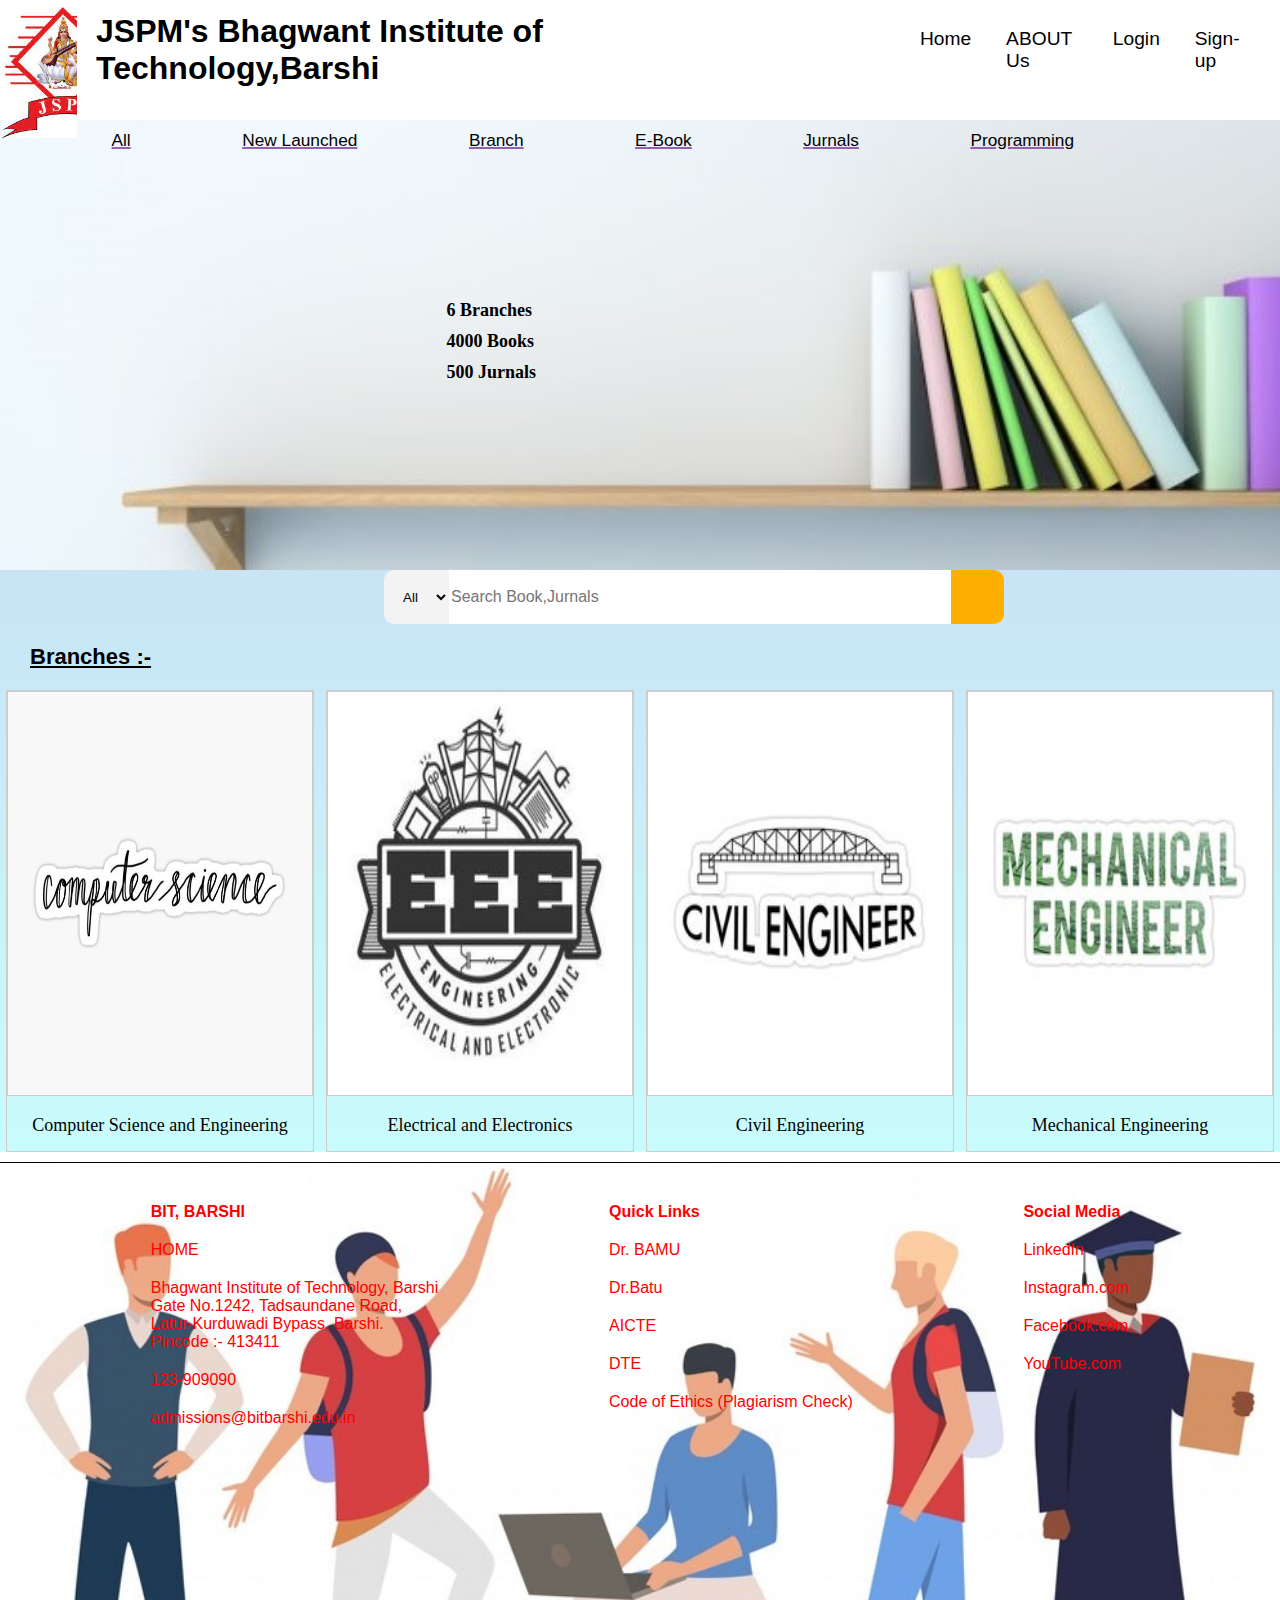
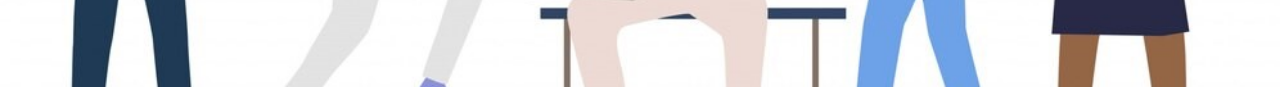
<file: BookSec.html>
<!DOCTYPE html>
<html lang="en">
<head>
    <meta charset="UTF-8">
    <meta name="viewport" content="width=device-width, initial-scale=1.0">
    <title>Books Section-BIT</title>
    <!-- <link rel="stylesheet" href="https://cdn.jsdelivr.net/npm/bootstrap@5.3.3/dist/css/bootstrap.min.css"> -->
    <link rel="stylesheet" href="https://cdnjs.cloudflare.com/ajax/libs/font-awesome/6.5.1/css/all.min.css" integrity="sha512-DTOQO9RWCH3ppGqcWaEA1BIZOC6xxalwEsw9c2QQeAIftl+Vegovlnee1c9QX4TctnWMn13TZye+giMm8e2LwA==" crossorigin="anonymous" referrerpolicy="no-referrer" />
    <link rel="stylesheet" href="BookSec.css">
</head>
<body>
    <div class="container-fluid">
    <header>
        <div class="navbar">
            <div class="nav-logo border">
                <div class="logo"></div>
            </div>
            <div class="nav-name border">
                <h1>JSPM's Bhagwant Institute of Technology,Barshi</h1>
            </div>
            <div class="home">
                <i class="fa-solid fa-house border"></i>
                <a href="index.html">Home</a>
                <a href="https://bitbarshi.edu.in/trust/index.html">ABOUT Us</a>
                <!-- <a href="Login.html">Log-in</a> -->

                <div class="dropdown">
                    <a class="dropbtn">Login</a>
                    <div class="dropdown-content">
                      <a href="Login.html">Student</a>
                      <a href="Login.html">Librarian</a>
                    </div>
                  </div> 

                <a href="Sign-up.html">Sign-up</a>
            </div>
        </div>

        <div class="store">
            <div class="panel">
                <p>All</p>
                <p>New Launched</p>
                <p>Branch</p>
                <p>E-Book</p>
                <p>Jurnals</p>
                <p>Programming</p>
            </div>
            <div class="quantity">
                <p>6 Branches</p>
                <p>4000 Books</p>
                <p>500 Jurnals</p>
            </div>
        </div>

        <div class="book_sec">
        <div class="search">
            <select class="search-select">
                <option>All</option>
                <option>New Launched</option>
                <option>Branch</option>
                <option>E-Book</option>
                <option>Jurnals</option>
                <option>Programming</option>
            </select>
            <input placeholder="Search Book,Jurnals" class="search-input">
            <div class="search-icon">
                <i class="fa-solid fa-magnifying-glass"></i>
            </div>
        </div>
    
        <body1>
        <div class="sec_branch"><p>Branches :-</p></div>
        <div class="responsive">
            <div class="gallery">
              <a target="_blank" href="photos/computer.jpg">
                <img src="photos/computer.jpg" alt="Cinque Terre">
              </a>
              <div class="desc">Computer Science and Engineering</div>
            </div>
          </div>
          
          <div class="responsive">
            <div class="gallery">
              <a target="_blank" href="photos/EEE.jpg">
                <img src="photos/EEE.jpg" alt="Forest">
              </a>
              <div class="desc">Electrical and Electronics</div>
            </div>
          </div>
          
          <div class="responsive">
            <div class="gallery">
              <a target="_blank" href="photos/Civil.jpg">
                <img src="photos/Civil.jpg" alt="Northern Lights">
              </a>
              <div class="desc">Civil Engineering</div>
            </div>
          </div>
          
          <div class="responsive">
            <div class="gallery">
              <a target="_blank" href="photos/mech.jpg">
                <img src="photos/mech.jpg" alt="Mountains">
              </a>
              <div class="desc">Mechanical Engineering</div>
            </div>
          </div>
          
          <div class="clearfix"></div>
        <!-- <div class="slide_container">
            <div class="slide_content">
                <div class="card_wrapper">
                    <div class="card">
                        <div class="img_content">
                            <span class="overlay"></span>
    
                            <div class="card_image">
                                <img src="photos/computer.jpg" alt="" class="card_img">
                                <img src="photos/EEE.jpg" alt="" class="card_img">
                                <img src="photos/Civil.jpg" alt="" class="card_img">
                                <img src="photos/mech.jpg" alt="" class="card_img">
                            </div>
                            <div class="sec_branch"><p>New Launched</p></div>
                            <div class="card_image">
                                <img src="photos/sql.jpg" alt="" class="card_img">
                                <img src="photos/digital elec.jpeg" alt="" class="card_img">
                                <img src="photos/git_hub.jpg" alt="" class="card_img">
                                <img src="photos/git_hub.jpg" alt="" class="card_img">
                            </div>
                        </div>
                    </div>
                </div>
            </div>
        </div> -->
        </div>
        </body1>
    </header>
    
    <!-- <div class="slide_container">
        <div class="slide_content">
            <div class="card_wrapper">
                <div class="card">
                    <div class="img_content">
                        <span class="overlay"></span>

                        <div class="card_image">
                            <img src="computer.jpg" alt="" class="card_img">
                        </div>
                    </div>
                </div>
            </div>
        </div>
    </div> -->
    <footer>
        <div class="foot-panel">
            <ul>
                <p class="foot">BIT, BARSHI</p>
                <p>
                    <i id="fot" class="fa-solid fa-house"></i>
                    <a id="foot-home" href="https://bitbarshi.edu.in/index.html">HOME</a></p>
                <p>
                    <i class="fa-solid fa-location-dot"></i>
                    <a href="https://www.google.com/maps/place/JSPM's+Bhagwant+Institute+Of+Technology,+Barshi/@18.2636689,75.6934489,17z/data=!3m1!4b1!4m6!3m5!1s0x3bc4555f56165729:0x693d79bac2acdaa2!8m2!3d18.2636689!4d75.6960238!16s%2Fg%2F11c44ybjyd?entry=ttu">Bhagwant Institute of Technology, Barshi<br>
                    Gate No.1242, Tadsaundane Road, <br>Latur-Kurduwadi Bypass, Barshi.<br>
                    Pincode :- 413411</a></p>
                <p> <i class="fa-solid fa-phone"></i>
                    <a href="tel:9420734956">123-909090</a> </p>
                <p> <i class="fa-solid fa-envelope"></i>
                    <a href="mailto:admissions@bitbarshi.edu.in">admissions@bitbarshi.edu.in</a></p>
            </ul>

            <ul>
                <p class="foot">Quick Links</p>
                <p><i class="fa-solid fa-angle-right"></i>
                    <a href="https://bamua.digitaluniversity.ac/">Dr. BAMU</a></p>
                <p><i class="fa-solid fa-angle-right"></i>
                    <a href="https://dbatu.ac.in/">Dr.Batu</a> </p>
                <p><i class="fa-solid fa-angle-right"></i>
                    <a href="https://www.aicte-india.org/">AICTE</a> </p>
                <p><i class="fa-solid fa-angle-right"></i>
                    <a href="https://www.dte.org.in/">DTE</a> </p>
                <p><i class="fa-solid fa-angle-right"></i>
                    <a href="https://smallseotools.com/plagiarism-checker/">Code of Ethics (Plagiarism Check)</a> </p>
            </ul>

            <ul>
                <p class="foot">Social Media</p>
                <p><i class="fa-brands fa-linkedin"></i>
                   <a href="https://www.linkedin.com/school/bhagwant-institute-of-technology-barshi/">LinkedIn</a></p>
                <p><i class="fa-brands fa-instagram"></i>
                   <a href="https://www.instagram.com/jspm_bit_barshi_/">Instagram.com</a> </p>
                <p><i class="fa-brands fa-facebook"></i>
                   <a href="https://m.facebook.com/profile.php/?id=100011824980540&name=xhp_nt__fb__action__open_user">Facebook.com</a> </p>
                <p><i class="fa-brands fa-youtube"></i>
                   <a href="https://www.youtube.com/watch?v=mo_KXfpBzcs">YouTube.com</a> </p>
            </ul>
        </div>
        <!-- <button id="theme">Theme</button> -->
    </footer>
    <script src="BookSec.js"></script>
</div>
</body>
</html>
</file>
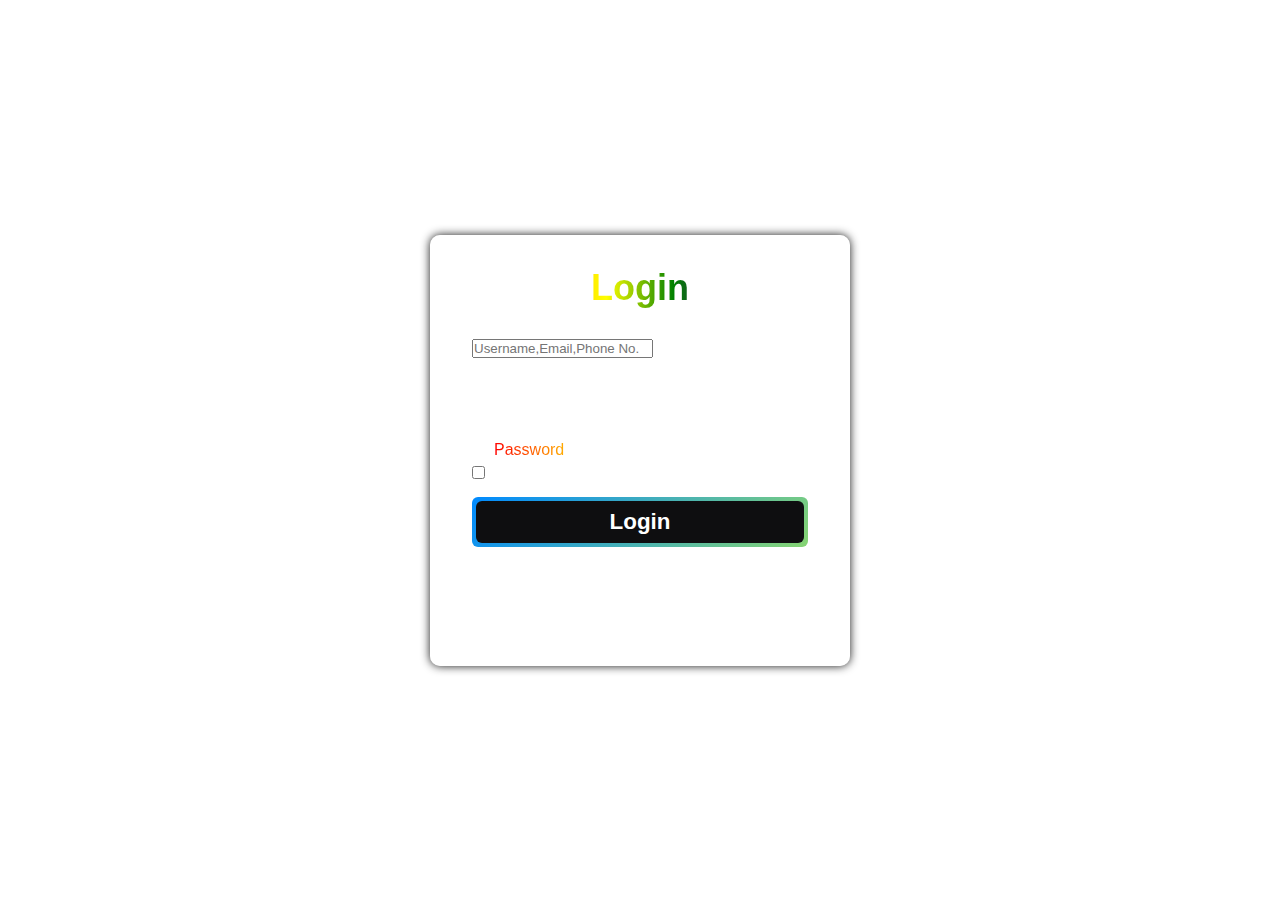
<file: Login.html>
<!DOCTYPE html>
<html lang="en">
<head>
    <meta charset="UTF-8">
    <meta name="viewport" content="width=device-width, initial-scale=1.0">
    <title>Login</title>
    <link rel="icon" type="image/x-icon" href="photos/login_title.png">
    <link rel="stylesheet" href="https://cdnjs.cloudflare.com/ajax/libs/font-awesome/6.5.1/css/all.min.css" integrity="sha512-DTOQO9RWCH3ppGqcWaEA1BIZOC6xxalwEsw9c2QQeAIftl+Vegovlnee1c9QX4TctnWMn13TZye+giMm8e2LwA==" crossorigin="anonymous" referrerpolicy="no-referrer" />
    <link rel="stylesheet" href="login style.css">
</head>



<body>
    <div class="index">
        <form action="">
            <h1>Login</h1>
            <div class="input-box">
                <input type="text" placeholder="Username,Email,Phone No." required>
                <i class="fa-solid fa-circle-user"></i>
            </div>
            <div class="inputBox">
                <input type="password" placeholder="Password"  required>
                <i class="fa-solid fa-lock"></i>
            </div>

            <div class="remember-forgot">
                <label><input type="checkbox">Remember Me</label>
                <a href="@">Forgot Password</a>
            </div>

            <a class="btn" href="Sign-up.html"><span class="btnspan">Login</span></a>

            <div class="register-link">
                <p>Don' have an account? <a href="Sign-up.html">Register</a></p>
            </div>
            <!-- <button onclick="switchText()">Click Me</button> -->
            <div onclick="switchText()" id="text"><a><p>I am a student.</p></a></div>
        </form>
        <script src="login.js"></script>
    </div>
</body>
</html>
</file>
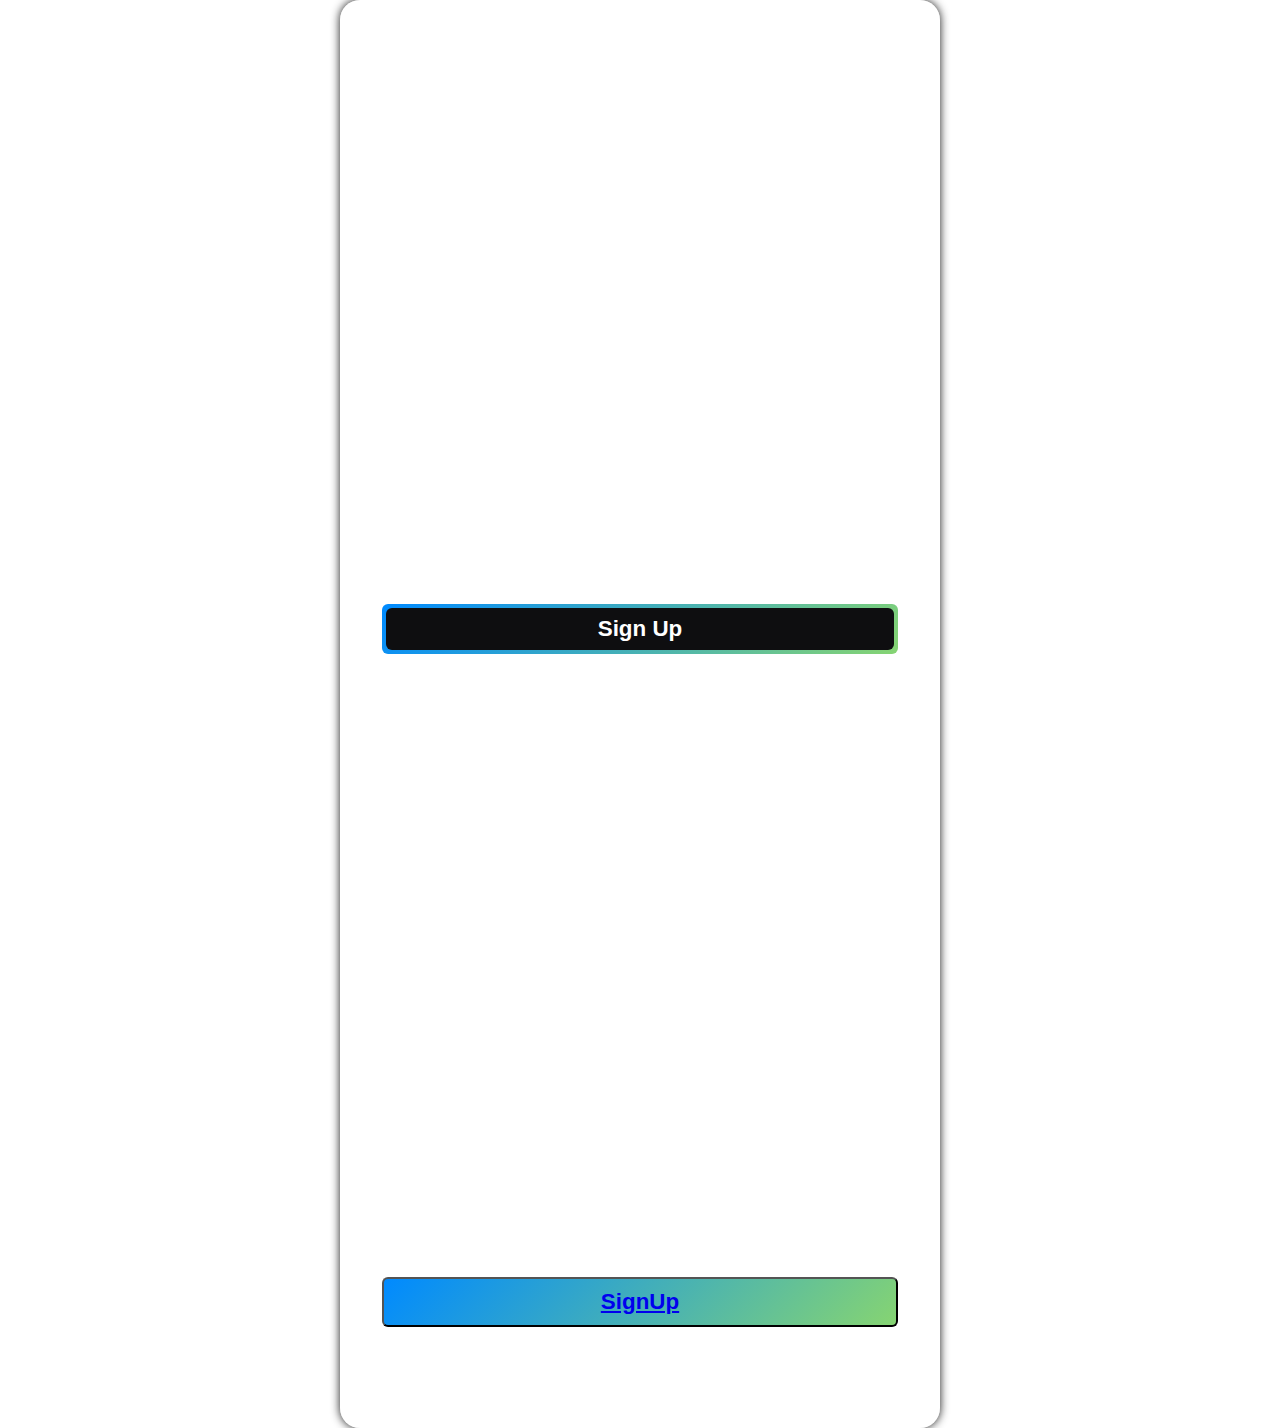
<file: Sign-up.html>
<!DOCTYPE html>
<html lang="en">
<head>
    <meta charset="UTF-8">
    <meta name="viewport" content="width=device-width, initial-scale=1.0">
    <title>SignUp-BIT</title>
    <link rel="icon" type="image/x-icon" href="photos/login_title.png">
    <link rel="stylesheet" href="https://cdnjs.cloudflare.com/ajax/libs/font-awesome/6.5.1/css/all.min.css" integrity="sha512-DTOQO9RWCH3ppGqcWaEA1BIZOC6xxalwEsw9c2QQeAIftl+Vegovlnee1c9QX4TctnWMn13TZye+giMm8e2LwA==" crossorigin="anonymous" referrerpolicy="no-referrer" />
    <link rel="stylesheet" href="sign-up.css">
</head>
<body>
    <form name="SignUp" method="post" action="connect.php">
    <div class="index">
<<<<<<< HEAD
        
        <h1>SignUp</h1>
        <div class="input-box">
            <i class="fa-solid fa-circle-user"></i>
            <input type="text" name ="Name" placeholder="Name" required>
        </div>
        <div class="input-box">
            <i class="fa-regular fa-clipboard"></i>
            <input type="text" name ="Library Id" placeholder="Library Id" required>
        </div> 
        <div class="input-box">
            <i class="fa-solid fa-envelope"></i>
            <input type="email" name ="Email" placeholder="Email" required>
        </div>
        <div class="input-box">
            <i class="fa-solid fa-phone"></i>
            <input type="text" name ="Contact" placeholder="Phone No." required>
        </div>
        <div class="input-box">
            <i class="fa-solid fa-lock"></i>
            <input type="password" name ="Password" placeholder="Password"  required>
        </div>
        <div class="input-box">
            <i class="fa-solid fa-lock"></i>
            <input type="confirm password" name ="ConfirmPass" placeholder="Confirm Password"  required>
        </div>
     
        <!-- <button type="submit" class="btn">Sign Up</button> -->
        <a class="btn" name ="submit" href="Login.html"><span class="btnspan">Sign Up</span></a>
        <!-- <a class="btn" name ="submit" ><span class="btnspan">Sign Up</span></a> -->

        <div class="register-link">
             <p>Already have an account? <a href="Login.html">Login</a></p>
        </div>
        
=======
        <form action="connect.php" method="post"> 
            <h1>SignUp</h1>
            <div class="input-box">
                <i class="fa-solid fa-circle-user"></i>
                <input type="text" placeholder="Name" name="name" required>
            </div>
            <div class="input-box">
                <i class="fa-regular fa-clipboard"></i>
                <input type="text" placeholder="Enrollment no." name="library" required>
            </div> 
            <div class="input-box">
                <i class="fa-solid fa-envelope"></i>
                <input type="email" placeholder="Email" name="email" required>
            </div>
            <div class="input-box">
                <i class="fa-solid fa-phone"></i>
                <input type="text" placeholder="Phone No." name="phone" required> 
            </div>
            <div class="input-box">
                <i class="fa-solid fa-lock"></i>
                <input type="password" placeholder="Password" name="pass" required>
            </div>
            <div class="input-box">
                <i class="fa-solid fa-lock"></i>
                <input type="password" placeholder="Confirm Password" name="conpass" required>
            </div>
            <button type="submit" class="btn"><a href="Login.html">SignUp</a></button> 
            <div class="register-link">
                <p>Already have an account? <a href="Login.html">Login</a></p>
            </div>
>>>>>>> 4332a66e2cfda7a3da74fb0b8f9d232624754908
    </div>
    </form>
</body>
</html>
</file>
<file: BookSec.css>
*{
    margin: 0;
    font-family: arial;
    border: border-box;
    box-sizing: border-box;
}

.navbar{
    height: 100px;
    display: flex;
    align-items: center;
}

.nav-logo{
    height: 9.9vh;
    width: 6.8vw;
}

.logo{
    background-image: url(photos/jspm.jpg);
    background-size: cover;
    height: 14.5vh;
    max-width: 100%;
}

@media (max-width: 768px){
    .nav-logo,
    .logo{
        display: none;
    }
}

.nav-name{
    margin-left: 15px;
    cursor: pointer;
}

.border{
    border: 2px solid transparent;
}

.border:hover{
    border: 2px solid red;
    border-radius: 5px;
}

.home{
    display: flex;
    margin-left: 150px;
}

.home a{
    color: black;
    text-decoration: none;
    margin-right: 35px;
    font-size: 1.2rem;
}

.home a:hover{
    text-decoration:2px rgb(4, 158, 9) underline;
}


  /* The container <div> - needed to position the dropdown content */
  .dropdown {
    position: relative;
    display: inline-block;
    color: black;
    text-decoration: none;
    /* margin-right: 35px; */
    font-size: 1.2rem;
  }
  
  /* Dropdown Content (Hidden by Default) */
  .dropdown-content {
    /* margin-top: 3.3px; */
    border-radius: 3px;
    display: none;
    position: absolute;
    background-color: #415a77;
    /* min-width: 160px; */
    /* box-shadow: 0px 8px 16px 0px rgba(0,0,0,0.6); */
    z-index: 1;
  }
  
  /* Links inside the dropdown */
  .dropdown-content a {
    color: #fff;
    padding: 12px;
    text-decoration: none;
    display: block;
  }
  
  /* Change color of dropdown links on hover */
  .dropdown-content a:hover {background-color: #2f3e46;}
  
  /* Show the dropdown menu on hover */
  .dropdown:hover .dropdown-content {display: block;}
  
  /* Change the background color of the dropdown button when the dropdown content is shown */
  /* .dropdown:hover .dropbtn {background-color: #2f3e46;} */

.store{
    background-image: url(photos/book_sehlf..jpg);
    height: 450px;
    width: 198.4vh;
    /* width: 100%;
    height: auto; */
    background-size: cover;
    justify-content:center;
    align-items: flex-start;
    cursor: pointer;
}

.panel{
    height: 40px;
    display: flex;
    align-items: center;
    justify-content:space-evenly;
    margin-right: 35%;
    margin-top: 20px;
}

.panel p{
    display:inline;
    font-family: Arial, Helvetica, sans-serif;
    font-size: 1.08rem;
    margin-left: 25px;
    text-decoration: 1.9px #945eb4 underline;
}

.quantity{
    display:block;
    margin-left: 25%;
    margin-top: 140px;
    font-size: large;
    font-weight: 600;
}

.quantity p{
    margin-top: 10px;
    font-family: Georgia, 'Times New Roman', Times, serif;
}

.book_sec{
    background-image: linear-gradient(#c8e4f5, #c9fcfd);
    height: auto;
}

.search{
    display: flex;
    /* align-items: center; */
    justify-content: center;
    width: 620px;
    height: 6vh;
    border-radius: 4px;
    margin-left: 30%;
}

.search-select{
    background-color: #f3f3f3;
    width: 65px;
    text-align: center;
    border-top-left-radius: 10px;
    border-bottom-left-radius: 10px;
    border: none;
}

.search-input{
    width: 100%;
    font-size: 1rem;
    border: none;
}

.search-icon{
    width: 65px;
    display: flex;
    justify-content: center;
    align-items: center;
    font-size: 1.2rem;
    background-color: rgb(255, 175, 0);
    border-top-right-radius: 10px;
    border-bottom-right-radius: 10px;
}





body1{
    min-height: 100vh;
}


.sec_branch{
    margin-top: 20px;
    margin-left: 30px;
    font-weight: 700;
    font-size: 1.375rem;
    text-decoration: underline;
}

/* .card_image{
    display: flex;
    position: relative;
    height: 10%;
    width: 40%;
    margin-left: 8px;
    margin-top: 20px;
    border-radius: 3%;
}

.card_image .card_img{
    height: 40vh;
    width: 100%;
    object-fit: cover;
    border-radius: 3%;
    margin-left:50px ;
}

.foot_img{
    display: flex;
    flex-direction: column;

} */

.gallery {
    border: 1.5px solid #ccc;
    margin-top: 20px;
  }
  
  .gallery:hover {
    border: 1px solid #777;
  }
  
  .gallery img {
    width: 100%;
    /* height: auto; */
    height: 45vh;
    /* margin-top: 20px; */
    border: 1.5px solid #ccc;
  }

  .gallery img:hover{
    border: 1px solid #777;
  }
  
  .desc {
    padding: 15px;
    text-align: center;
    font-size: large;
    /* font-weight: 600; */
    font-family: Georgia, 'Times New Roman', Times, serif;
    cursor: pointer;
  }
  
  /* * {
    box-sizing: border-box;
  } */
  
  .responsive {
    padding: 0 6px;
    float: left;
    width: 24.99999%;
    box-shadow: 0, 0, 0, 0.9 black;
  }
  
  @media only screen and (max-width: 700px) {
    .responsive {
      width: 49.99999%;
      margin: 6px 0;
    }
  }
  
  @media only screen and (max-width: 500px) {
    .responsive {
      width: 100%;
    }
  }
  
  .clearfix:after {
    content: "";
    display: table;
    clear: both;
  }



.foot-panel a {
    color: #ff0000;
    text-decoration: none;
    /* margin-top: 50px; */
}

.foot-panel {
    color: #ff0000;
    background: url(photos/enjoying.jpg);
    background-size: cover;
    height: 525px;
    display: flex;
    flex-wrap: wrap;
    justify-content: space-evenly;
    border-top:1px solid black ;
    margin-top: 10px;
    /* border-bottom: 10px dotted;
    border-left: 8px dotted;
    border-right: 8px dotted;
    border-color: #ffafcc; */
}

ul {
    margin: 20px;
    list-style: none;
    padding: 0;
}

.foot {
    font-weight: bold;
}

ul p {
    display: block;
    margin-top: 20px;
}

ul p:hover {
    text-decoration: underline;
    text-decoration-color: black;
}


@media (max-width: 768px) {
    .responsive,
    .foot-panel,
    .navbar {
        flex-direction: column;
        align-items: center;
        justify-content: center;
        text-align: center;
        height: auto;
        /* width: auto; */
    }

    ul {
        margin: 10px;
    }

    ul p {
        margin-top: 10px;
    }
}

@media (max-width: 500px){
    .store{
        flex-direction: column;
        align-items: center;
        /* justify-content: center; */
        justify-content: space-between;
        text-align: center; 
        width: 100%;
        height: 90vh;
    }
}
</file>
<file: login style.css>
*{
    margin: 0;
    padding: 0;
    box-sizing: border-box;
    font-family: "Poppins", sans-serif;
}

body{
    display: flex;
    justify-content: center;
    align-items:center;
    min-height: 100vh;
    background: url("https://images.pexels.com/photos/2387793/pexels-photo-2387793.jpeg?auto=compress&cs=tinysrgb&w=1260&h=750&dpr=1") ;
    background-size: cover;
    background-position: center;
}

.index{
    width: 420px;
    background: transparent;
    border: 2px solid rgba(255,255,255,.5);
    /* backdrop-filter: blur(20px); */
    box-shadow: 0 0 10px rgba(0,0,0,.9);
    color: #fff;
    border-radius: 10px;
    padding: 30px 40px;
}

.index h1{
    font-size: 36px;
    text-align: center;
    /* background-image:  linear-gradient(135deg, #008aff, #86d472); */
    background: linear-gradient(to left,
    violet,
    indigo,
    /* blue, */
    green,
    yellow,
    orange,
    red);
-webkit-background-clip: text;
color: transparent;
}

.index .input-box{
    position: relative;
    width: 100%;
    height: 50px;
    margin: 30px 0; 
}

.inputBox input{
    width: 100%;
    height: 100%;
    background: transparent;
    border: none;
    outline: none;
    border: 2px solid rgba(255, 255, 255, .5);
    border-radius: 40px;
    font-size: 16px;
    color: #fff;
    padding: 20px 45px 20px 20px;
}

.inputBox input::placeholder{
    background: linear-gradient(to left,
    violet,
    /* indigo, */
    /* blue, */
    green,
    yellow,
    orange,
    red);
-webkit-background-clip: text;
color: transparent;
}

.inputBox i{
    position: absolute;
    right: 20px;
    top: 50%;
    transform: translateY(-50%);
    font-size: 20px;
    background: linear-gradient(to left,
    violet,
    indigo,
    blue,
    green,
    /* yellow, */
    orange,
    red);
-webkit-background-clip: text;
color: transparent;
}

.index .remember-forgot{
    display: flex;
    justify-content: space-between;
    font-size: 14.5px;
    margin: -15px 0 15px;
}

.remember-forgot label input{
    accent-color: #0d95e9;
    margin-right: 3px;
}

.remember-forgot a{
    text-align: right;
    color: white;
    text-decoration: none;
}

.remember-forgot a:hover{
    text-decoration: underline;
    color: #008aff;
}

  .btn {
    background-image: linear-gradient(135deg, #008aff, #86d472);
    border-radius: 6px;
    box-sizing: border-box;
    color: #ffffff;
    display: block;
    height: 50px;
    width: 100%;
    font-size: 1.4em;
    font-weight: 600;
    padding: 4px;
    position: relative;
    text-decoration: none;
    
    z-index: 2;
  }
  
  .btn:hover {
    color: #fff;
  }
  
  .btn .btnspan {
    align-items: center;
    background: #0e0e10;
    border-radius: 6px;
    display: flex;
    justify-content: center;
    height: 100%;
    transition: background 0.5s ease;
    width: 100%;
  }
  
  .btn:hover .btnspan {
    background: transparent;
  }








.index .register-link{
    font-size: 14.5px;
    text-align: center;
    margin: 20px 0 15px;
}

.register-link p a{
    color: white;
    text-decoration: none;
    font-weight: 600;
}

.register-link p a:hover{
    text-decoration:double underline;
    color: #0d95e9;
}

.index #text{
    font-size: 14.5px;
    text-align: center;
    margin: 20px 0 15px;
}

#text p a{
    color: white;
    text-decoration: none;
    font-weight: 600;
}

#text a p:hover{
    text-decoration:double underline;
    /* color: #0d95e9; */
    cursor: pointer;
}
</file>
<file: sign-up.css>
*{
    margin: 0;
    padding: 0;
    box-sizing: border-box;
    font-family: "Poppins", sans-serif;
}

body{
    display: flex;
    justify-content: center;
    align-items:center;
    min-height: 100vh;
    background: url("https://images.pexels.com/photos/2387793/pexels-photo-2387793.jpeg?auto=compress&cs=tinysrgb&w=1260&h=750&dpr=1") ;
    background-size: cover;
    background-position: center;
}

.index{
    width: 600px;
    background: transparent;
    border: 2px solid rgba(255,255,255,.5);
    box-shadow: 0 0 10px rgba(0,0,0,.9);
    color: #fff;
    border-radius: 20px;
    padding: 30px 40px;
    margin: 0 auto;
    
}

.index h1{
    font-size: 36px;
    text-align: center;
    /* padding-top: 20px; */
    margin-bottom: 20px;
}

.index .input-box{
    position: relative;
    width: 50%;
    height: 50px;
    margin: 30px 0;
    display: contents;
}



.input-box input{
    width: 100%;
    height: 100%;
    background: transparent;
    border: none;
    outline: none;
    border: 2px solid rgba(255, 255, 255, .5);
    border-radius: 40px;
    font-size: 16px;
    color: #fff;
    padding: 20px 45px 20px 20px;
    margin-bottom: 20px;
}

.input-box input::placeholder{
    color: #fff;
}

.input-box i{
    position: absolute;
    right: 520px;
    top: 40;
    transform: translateY(95%);
    font-size: 20px;
}

/* .index .btn{
    width: 100%;
    height: 45px;
    background: #fff;
    border: none;
    outline: none;
    border-radius: 20px;
    box-shadow: 0 0 10px rgba(0, 0, 0, .1); 
    cursor: pointer;
    font-size: 16px;
    color: #333;
    font-weight: 600;
}

.index .btn:hover{
    background-color: #034e1c;
    color: #fff;
    text-decoration: underline;
    animation-direction: right;
} */


.btn {
    background-image: linear-gradient(135deg, #008aff, #86d472);
    border-radius: 6px;
    box-sizing: border-box;
    color: #ffffff;
    display: block;
    height: 50px;
    width: 100%;
    font-size: 1.4em;
    font-weight: 600;
    padding: 4px;
    position: relative;
    text-decoration: none;
    
    z-index: 2;
  }
  
  .btn:hover {
    color: #fff;
  }
  
  .btn .btnspan {
    align-items: center;
    background: #0e0e10;
    border-radius: 6px;
    display: flex;
    justify-content: center;
    height: 100%;
    transition: background 0.5s ease;
    width: 100%;
  }
  
  .btn:hover .btnspan {
    background: transparent;
  }

  .index .register-link{
    font-size: 14.5px;
    text-align: center;
    margin: 20px 0 15px;
}


  .register-link p a{
    color: white;
    text-decoration: none;
    font-weight: 600;
}

.register-link p a:hover{
    text-decoration:double underline;
    color: #0d95e9;
}
</file>
